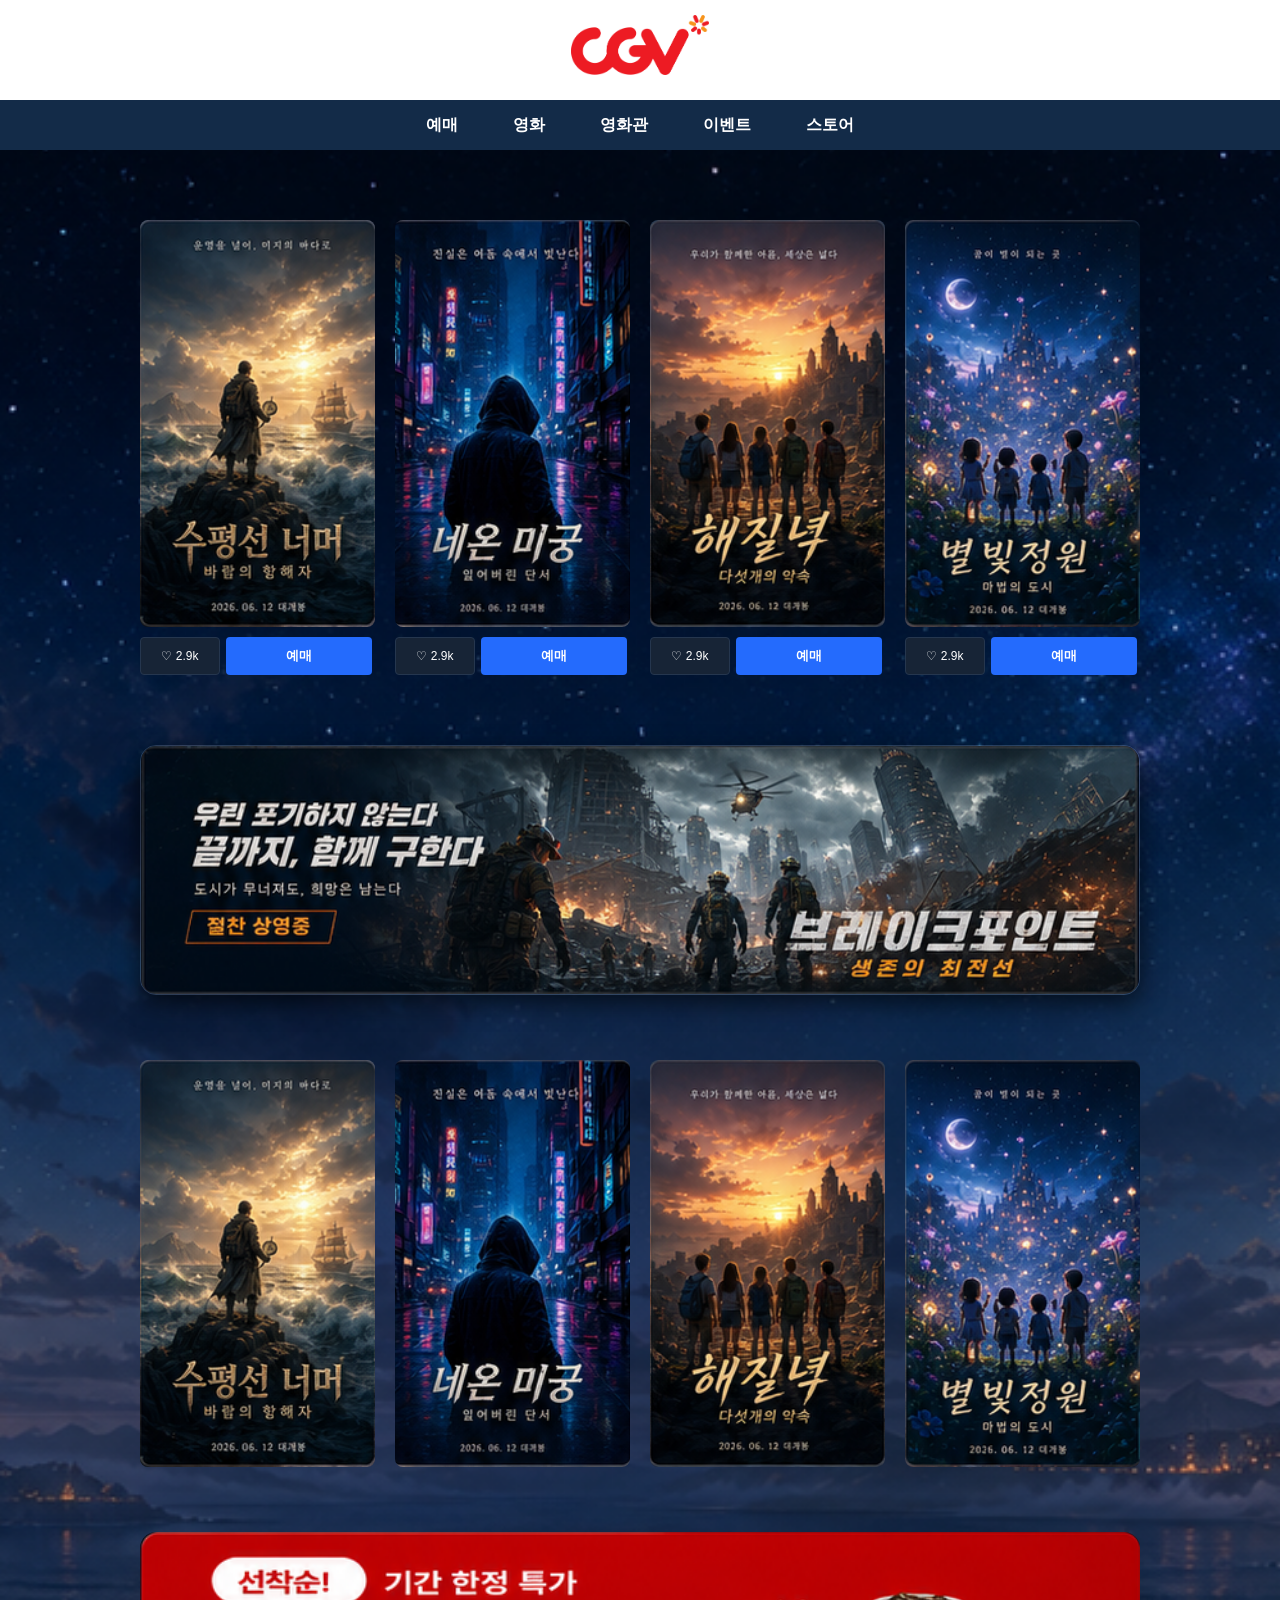
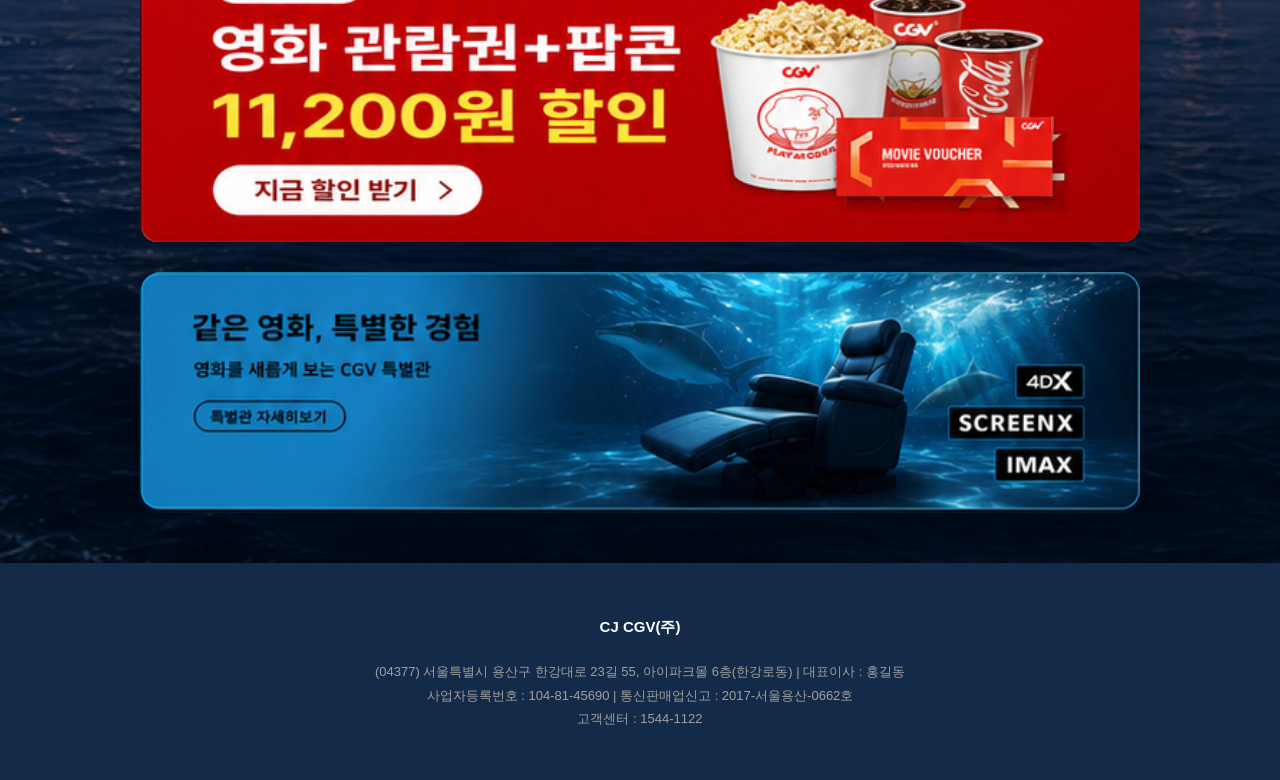
<file: cgv/index.html>
<!DOCTYPE html>
<html lang="en">
<head>
    <meta charset="UTF-8">
    <meta name="viewport" content="width=device-width, initial-scale=1.0">
    <title>CGV 영화</title>
    <style>
        *{
            margin: 0; padding: 0; box-sizing: border-box;
        }
        a{
            text-decoration: none;
            color: #000;
        }
        header{
            height: 100px;
            background-color: #fff;
            color: #000;
            text-align: center;
            margin: 0 auto;
            padding-top: 15px;
        }
        .logo{
            font-size: 30px;
            font-weight: bold;
        }
        .logo img{
            height: 60px;
            width: auto;
        }
        nav{
            height: 50px;
            background-color: #132B48;
            display: flex;                     /* 가로배치*/
            justify-content: center;           /* 가로 가운데 배치*/
            align-items: center;                /* 세로 가운데 정렬*/
            gap: 70px;
        }
        nav a{
            font-size: 16px;
            font-weight: bold;
            color: #fff;
        }
        .page{
            
            background: url(img2/bg.png) no-repeat center;
            background-size: cover;   /*이미지 꽉차게*/
        }
        section{
            padding: 100px 8%;
        }

        .wrap{
            width: 1000px;
            margin: 50px auto;
            padding: 0 20px;
            text-align: center;
            
        }

        .movie-grid{
            display: flex;
            justify-content: space-between;
            gap: 20px;
            max-width: 1000px;
            margin: auto;
            padding: 0 20px;
            text-align: center;
            
        }

        .movie-card {
            display: flex;
            flex-direction: column;
            gap: 10px;
            
            

        }

        .btn-like {
    width: 34%;
    background-color: #172436;
    color: #fff;
    border: 1px solid #25364e;
    padding: 8px 0;
    border-radius: 4px;
    font-size: 12px;
    cursor: pointer;
}
.btn-ticket {
    width: 62%;
    background-color: #246bfd;
    color: #fff;
    border: none;
    padding: 8px 0;
    border-radius: 4px;
    font-size: 13px;
    font-weight: bold;
    cursor: pointer;
}

.button-area {
    width: 80%;
    display: flex;
    gap: 6px;
                                  /* 버튼 사이 간격 */
    margin: 0 auto;
}


        .wide-banner {
            max-width: 900px;
            margin: 0 auto;
            border-radius: 16px;
            overflow: hidden;
            border: 1px solid rgba(255, 255, 255, 0.15);
            box-shadow: 0 8px 24px rgba(0, 0, 0, 0.6);
        }
        .wide-banner img {
            width: 100%;
            height: auto;
            display: block;
            
        }
        .movie {
            display: flex;
            gap: 40px;
        }
        
        .movie-list {
            width: 22%;
        }

        .promotion-banner {
            width: 100%;
            display: flex;
            justify-content: center;
            margin: 20px auto;
        }

        

        .premium-banner {
            width: 100%;
            display: flex;
            justify-content: center;
            margin: 20px auto;
        }

        .footer {
            background-color: #132B48; /* 네비게이션 바와 통일감을 주는 색상 */
            color: #a0a0a0;            /* 은은한 회색 텍스트 */
            padding: 40px 20px;
            text-align: center;
            font-size: 13px;
            line-height: 1.6;
            margin-top: 50px;
        }

        .footer .footer-content {
            max-width: 1000px;
            margin: 0 auto;
        }

        .footer .company-info {
            margin-bottom: 20px;
            font-weight: bold;
            color: #fff;
            font-size: 15px;
        }
    
        body {font-family: Arial, "Malgun Gothic", sans-serif;}
nav {gap: 55px;}
section {padding: 70px 0;}
.movie-grid {width: 90%; max-width: 1000px; padding: 0; gap: 2%;}
.movie-card {width: 23.5%;}
.poster-area img, .movie-list img {display: block; width: 100%; height: auto; aspect-ratio: 183 / 317; object-fit: cover; border-radius: 8px;}
.button-area {width: 100%;}
.btn-like, .btn-ticket {padding: 10px 0;}
.wrap {width: 90%; max-width: 1000px; padding: 0; margin: 65px auto;}
.movie {justify-content: space-between; gap: 2%;}
.movie-list {width: 23.5%;}
.wide-banner, .promotion-banner, .premium-banner {width: 90%; max-width: 1000px;}
.promotion-banner img, .premium-banner img {display: block; width: 100%; height: auto;}
.promotion-banner, .premium-banner {margin: 30px auto; border-radius: 16px; overflow: hidden;}
.footer {padding: 50px 5%; line-height: 1.8;}
@media (max-width: 650px) {
 nav {gap: 25px; overflow-x: auto; justify-content: flex-start; padding: 0 5%; white-space: nowrap;}
 .movie-grid, .movie {flex-wrap: wrap; gap: 20px 0;}
 .movie-card, .movie-list {width: 48%;}
 section {padding: 40px 0;}
}

    </style>
</head>
<body>
    <div class="page">
    <header>
        <div class="logo"><img src="img2/cgv.png" alt="LOGO"></div>
    </header>

    <nav>
        <a href="#">예매</a>    <a href="#">영화</a>
        <a href="#">영화관</a>    <a href="#">이벤트</a>
        <a href="#">스토어</a>
    </nav>
    
    <section class="hero">
        <div class="movie-grid">
            <div class="movie-card">
       
                <div class="poster-area">
                    <img src="img2/p1.png" alt="수평선 너머">
                </div>
        
                <div class="button-area">
                    <button class="btn-like">♡ 2.9k</button>
                    <button class="btn-ticket">예매</button>
                </div>
            </div>

            <div class="movie-card">
       
                <div class="poster-area">
                    <img src="img2/p2.png" alt="수평선 너머">
                </div>
        
                <div class="button-area">
                    <button class="btn-like">♡ 2.9k</button>
                    <button class="btn-ticket">예매</button>
                </div>
            </div>

            <div class="movie-card">
       
                <div class="poster-area">
                    <img src="img2/p3.png" alt="수평선 너머">
                </div>
        
                <div class="button-area">
                    <button class="btn-like">♡ 2.9k</button>
                    <button class="btn-ticket">예매</button>
                </div>
            </div>

            <div class="movie-card">
       
                <div class="poster-area">
                    <img src="img2/p4.png" alt="수평선 너머">
                </div>
        
                <div class="button-area">
                    <button class="btn-like">♡ 2.9k</button>
                    <button class="btn-ticket">예매</button>
                </div>

                
            

            </div>
            
        </div>

    </section>

    
    <div class="wide-banner">
        <img src="img2/b1.png" alt="브레이크 포인트 - 생존의 최전선">
    </div>
<div class="movie wrap">
    <div class="movie-list">
        <img src="img2/p1.png" alt="">
    </div>

    <div class="movie-list">
        <img src="img2/p2.png" alt="">
    </div>

    <div class="movie-list">
        <img src="img2/p3.png" alt="">
    </div>

    <div class="movie-list">
        <img src="img2/p4.png" alt="">
    </div>
</div>

<div class="promotion-banner">
    <img src="img2/b2.png" alt="">
</div>

<div class="premium-banner">
    <img src="img2/b3.png" alt="">
</div>

<div class="footer">
    <div class="company-info">
        <p>CJ CGV(주)</p>
    </div>
    <p>
        (04377) 서울특별시 용산구 한강대로 23길 55, 아이파크몰 6층(한강로동) | 대표이사 : 홍길동<br>
        사업자등록번호 : 104-81-45690 | 통신판매업신고 : 2017-서울용산-0662호<br>
        고객센터 : 1544-1122
    </p>
</div>

</footer>
</body>
</html>
</file>
